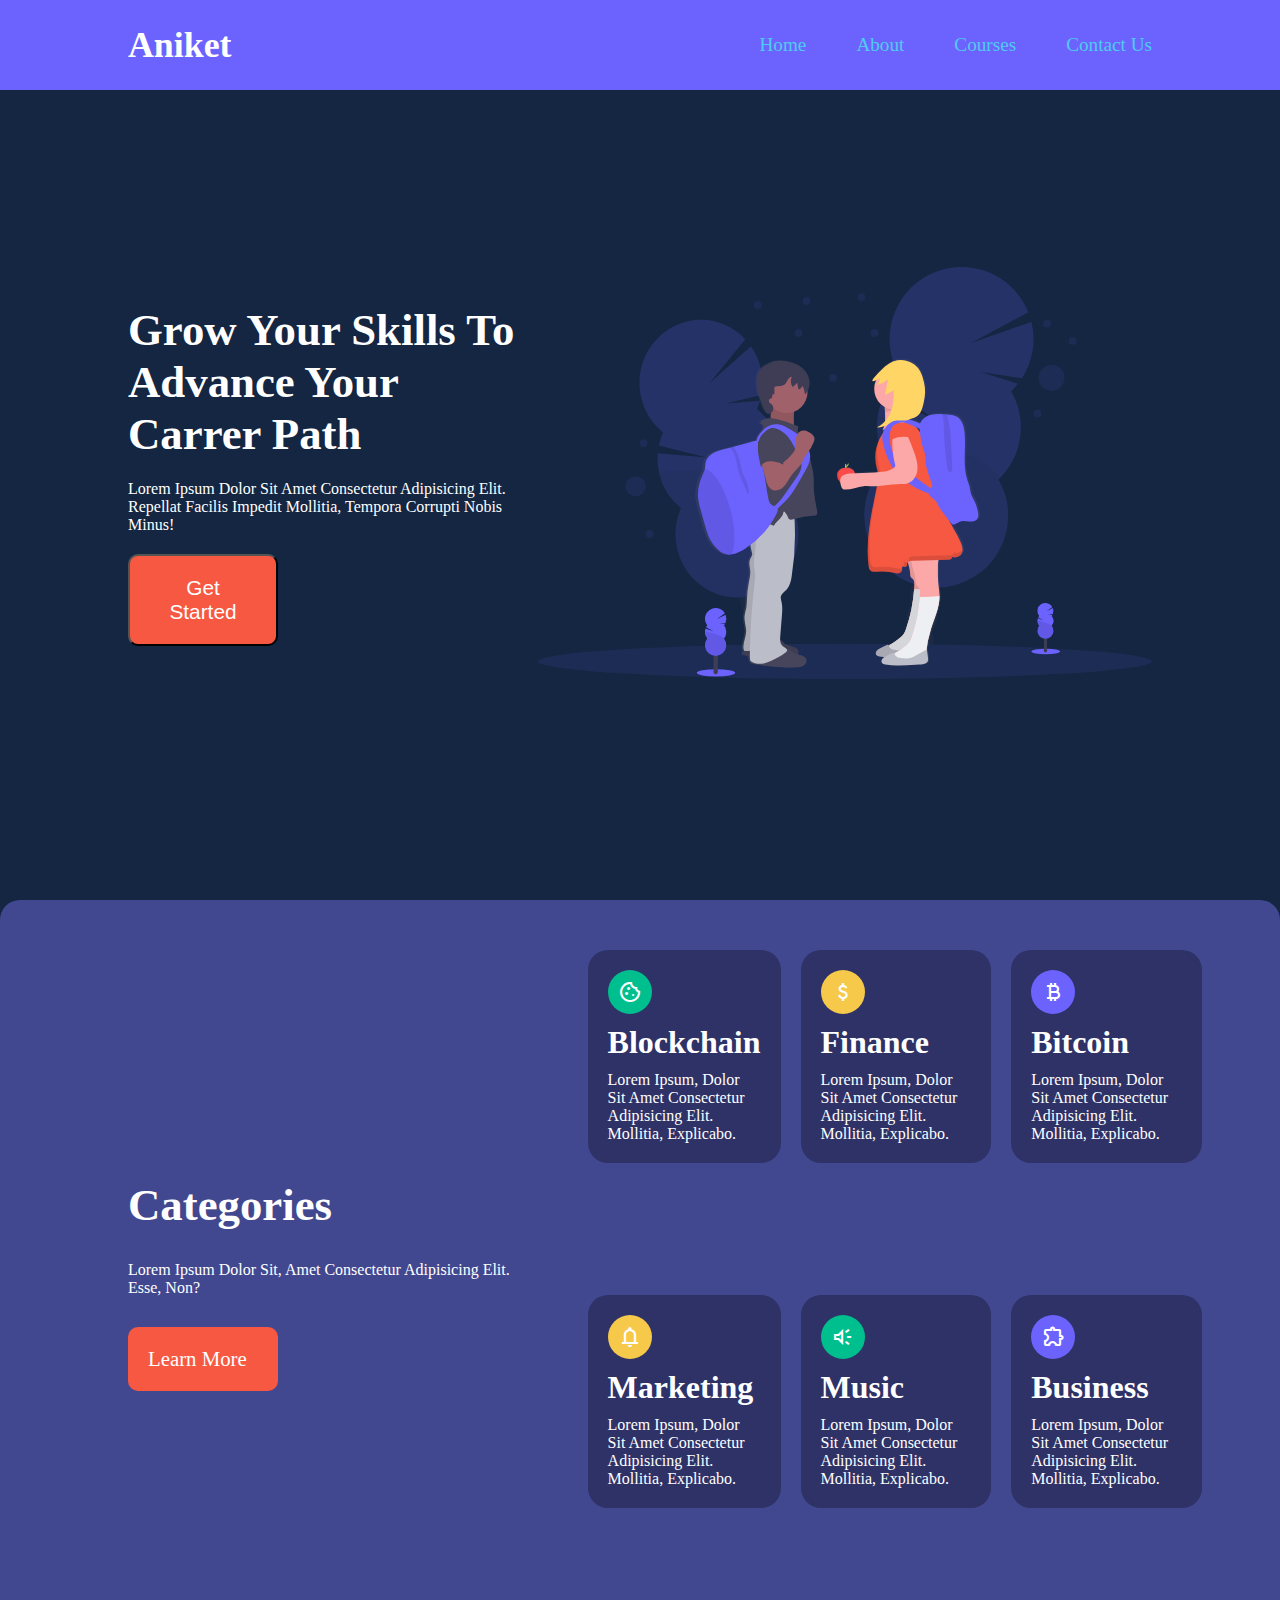
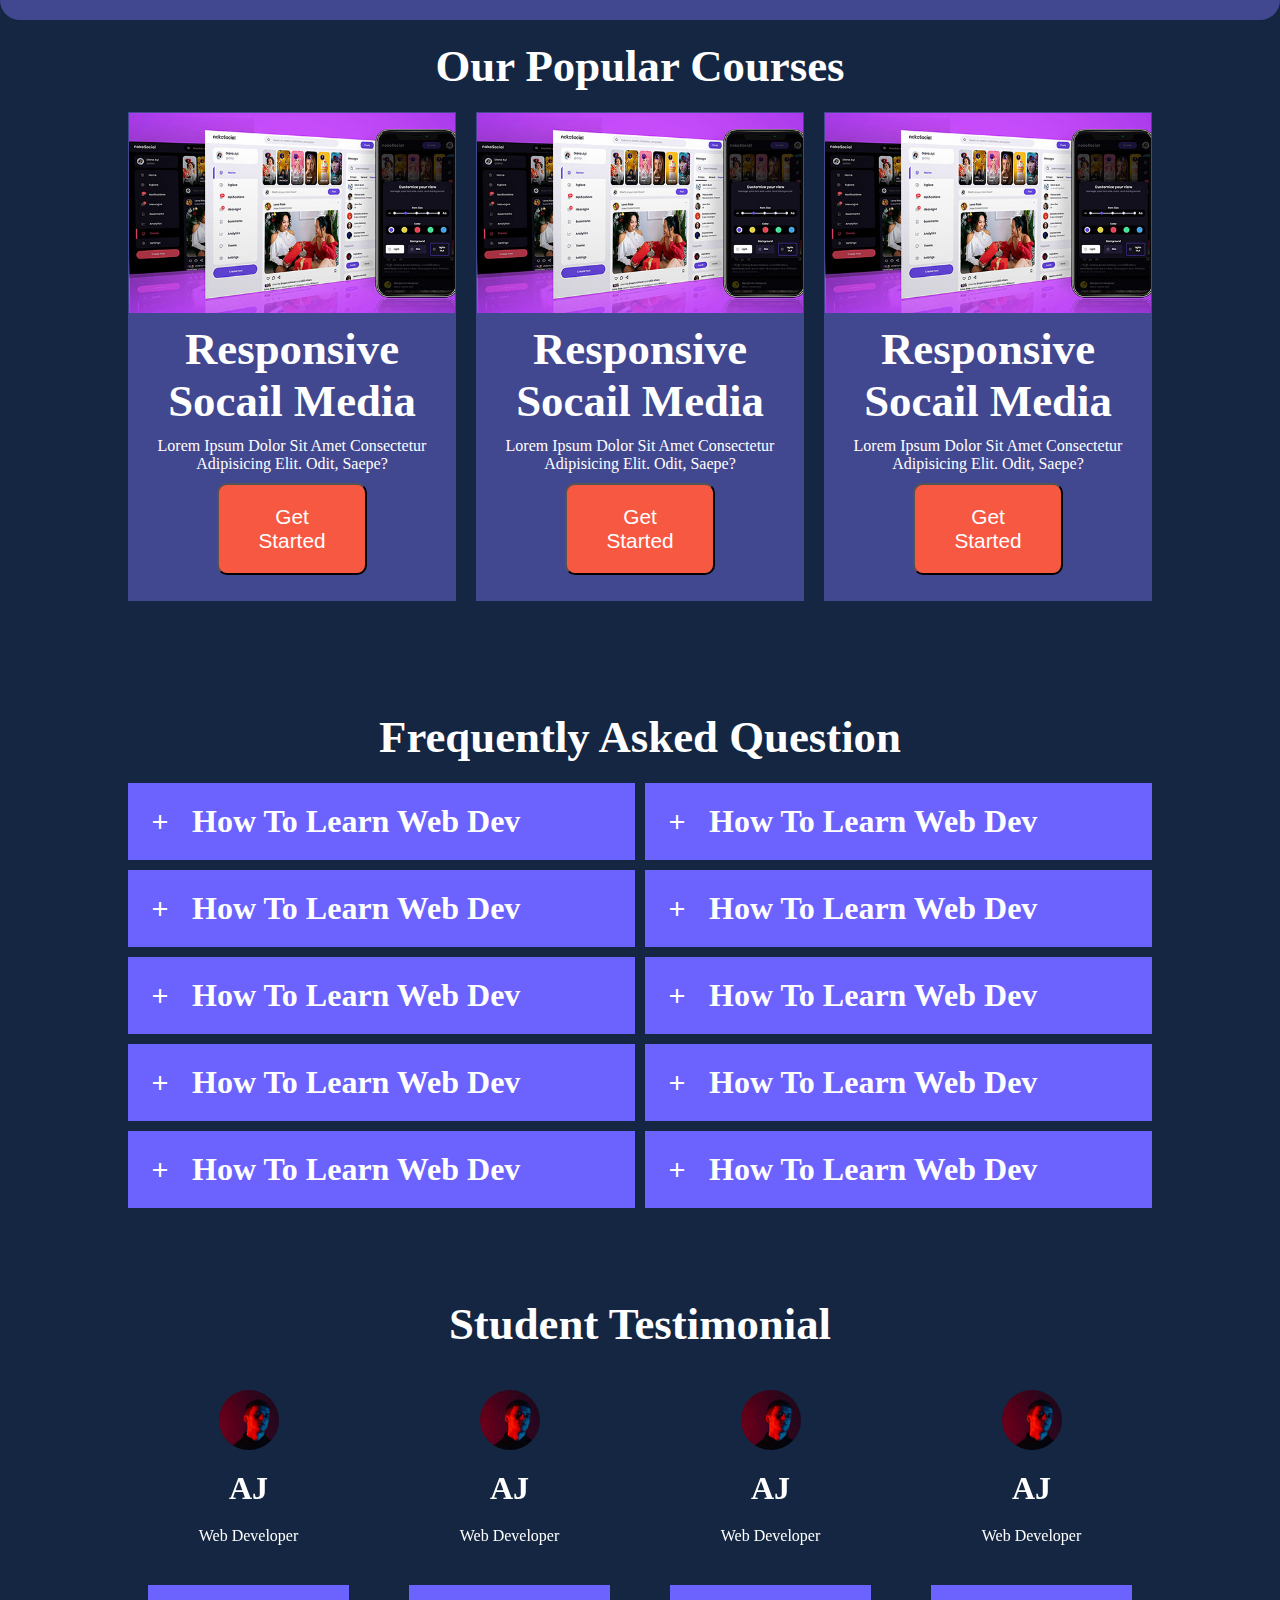
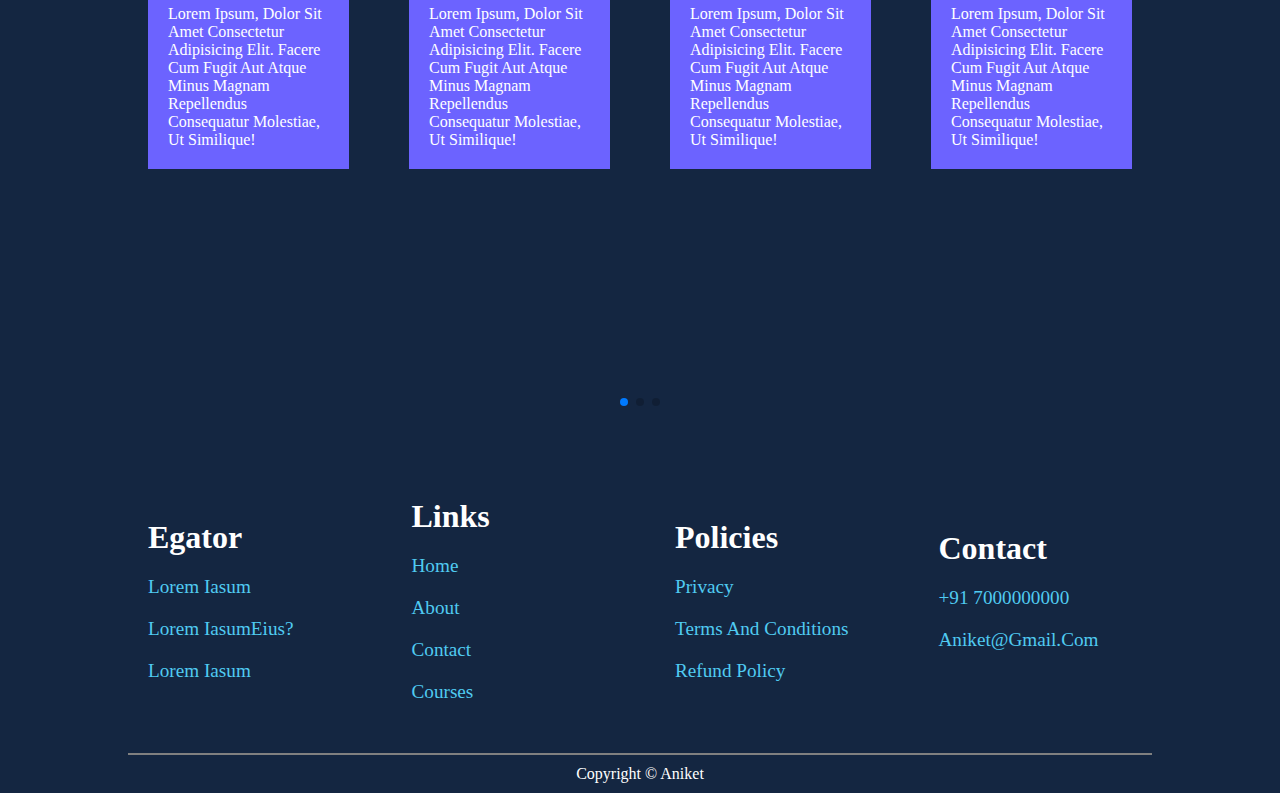
<file: index.html>
<!DOCTYPE html>
<html lang="en">

<head>
    <meta charset="UTF-8">
    <meta name="viewport" content="width=device-width, initial-scale=1.0">
    <title>Document</title>


    <!-- font awesome cdn  -->
    <link rel="stylesheet" href="https://cdnjs.cloudflare.com/ajax/libs/font-awesome/6.6.0/css/all.min.css" integrity="sha512-Kc323vGBEqzTmouAECnVceyQqyqdsSiqLQISBL29aUW4U/M7pSPA/gEUZQqv1cwx4OnYxTxve5UMg5GT6L4JJg==" crossorigin="anonymous" referrerpolicy="no-referrer" />

    <!-- swiper js -->
    <link rel="stylesheet" href="https://cdn.jsdelivr.net/npm/swiper@11/swiper-bundle.min.css" />


    <!-- google icons  -->
    <link rel="stylesheet" href="https://fonts.googleapis.com/css2?family=Material+Symbols+Outlined:opsz,wght,FILL,GRAD@20..48,100..700,0..1,-50..200" />


    <link rel="stylesheet" href="style.css">
</head>

<body>



    <nav>
        <div class="logo">
            <h1>aniket</h1>
        </div>

        <div class="options">
            <a href="index.html">home</a>
            <a href="about.html">about</a>
            <a href="course.html">courses</a>
            <a href="contact.html">contact us</a>
        </div>

        <div class="options2">
            <a href="index.html">home</a>
            <a href="about.html">about</a>
            <a href="course.html">courses</a>
            <a href="contact.html">contact us</a>
        </div>
        
        <i class="fa-solid fa-bars menu" ></i>

    </nav>

    <div class="container heading">

        <div class="header">

            <div class="info">
                <h2>grow your skills to <br> advance your carrer path</h2>
                <p>Lorem ipsum dolor sit amet consectetur adipisicing elit. Repellat facilis impedit mollitia, tempora
                    corrupti nobis minus!</p>
                <button class="btn">get started</button>
            </div>

            <div class="header-img">
                <img src="assets/header.svg" alt="">
            </div>

        </div>
    </div>

    <!-- ============================= header and nav ended ============================== -->


    <div class="container category">
        <div class="cat-left">
            <h2>categories</h2>
            <p>Lorem ipsum dolor sit, amet consectetur adipisicing elit. Esse, non?</p>
            <div class="btn">learn more</div>
        </div>

        <div class="cat-right">
            <div class="box">
                <span class="material-symbols-outlined"> cookie</span>
                <h3>blockchain</h3>
                <p>Lorem ipsum, dolor sit amet consectetur adipisicing elit. Mollitia, explicabo.</p>
            </div>
            <div class="box">
                <span class="material-symbols-outlined second"> attach_money</span>
                <h3>finance</h3>
                <p>Lorem ipsum, dolor sit amet consectetur adipisicing elit. Mollitia, explicabo.</p>
            </div>
            <div class="box">
                <span class="material-symbols-outlined third"> currency_bitcoin</span>
                <h3>bitcoin</h3>
                <p>Lorem ipsum, dolor sit amet consectetur adipisicing elit. Mollitia, explicabo.</p>
            </div>
            <div class="box">
                <span class="material-symbols-outlined second"> notifications</span>
                <h3>marketing</h3>
                <p>Lorem ipsum, dolor sit amet consectetur adipisicing elit. Mollitia, explicabo.</p>
            </div>
            <div class="box">
                <span class="material-symbols-outlined"> brand_awareness</span>
                <h3>music</h3>
                <p>Lorem ipsum, dolor sit amet consectetur adipisicing elit. Mollitia, explicabo.</p>
            </div>
            <div class="box">
                <span class="material-symbols-outlined third"> extension</span>
                <h3>business</h3>
                <p>Lorem ipsum, dolor sit amet consectetur adipisicing elit. Mollitia, explicabo.</p>
            </div>
        </div>
    </div>


    <!-- ============================= category ended ============================== -->

    <div class="container courses">
        <h2>our popular courses</h2>

        <div class="cards">


            <div class="sub-card">
                <img src="assets/course1.jpg" alt="">
                <h2>responsive socail media</h2>
                <p>Lorem ipsum dolor sit amet consectetur adipisicing elit. Odit, saepe?</p>
                <button class="btn">get started</button>
            </div>
            <div class="sub-card">
                <img src="assets/course1.jpg" alt="">
                <h2>responsive socail media</h2>
                <p>Lorem ipsum dolor sit amet consectetur adipisicing elit. Odit, saepe?</p>
                <button class="btn">get started</button>
            </div>
            <div class="sub-card">
                <img src="assets/course1.jpg" alt="">
                <h2>responsive socail media</h2>
                <p>Lorem ipsum dolor sit amet consectetur adipisicing elit. Odit, saepe?</p>
                <button class="btn">get started</button>
            </div>


        </div>
    </div>

    <!-- ============================= end of courses ====================  -->

    <div class="container faq">
        <h2 class="head">frequently asked question</h2>

        <div class="faqs">

            <div class="faq-box">
                <div class="question">
                    <span class="material-symbols-outlined" id="add">add</span>
                    <h3>how to learn web dev</h3>
                </div>
                <div class="answer">
                    <p>Lorem ipsum dolor sit amet consectetur adipisicing elit. Voluptate sapiente, excepturi a
                        similique tenetur voluptatem!</p>
                </div>
            </div>

            <div class="faq-box">
                <div class="question">
                    <span class="material-symbols-outlined" id="add">add</span>
                    <h3>how to learn web dev</h3>
                </div>
                <div class="answer">
                    <p>Lorem ipsum dolor sit amet consectetur adipisicing elit. Voluptate sapiente, excepturi a
                        similique tenetur voluptatem!</p>
                </div>
            </div>


            <div class="faq-box">
                <div class="question">
                    <span class="material-symbols-outlined" id="add">add</span>
                    <h3>how to learn web dev</h3>
                </div>
                <div class="answer">
                    <p>Lorem ipsum dolor sit amet consectetur adipisicing elit. Voluptate sapiente, excepturi a
                        similique tenetur voluptatem!</p>
                </div>
            </div>


            <div class="faq-box">
                <div class="question">
                    <span class="material-symbols-outlined" id="add">add</span>
                    <h3>how to learn web dev</h3>
                </div>
                <div class="answer">
                    <p>Lorem ipsum dolor sit amet consectetur adipisicing elit. Voluptate sapiente, excepturi a
                        similique tenetur voluptatem!</p>
                </div>
            </div>

            <div class="faq-box">
                <div class="question">
                    <span class="material-symbols-outlined" id="add">add</span>
                    <h3>how to learn web dev</h3>
                </div>
                <div class="answer">
                    <p>Lorem ipsum dolor sit amet consectetur adipisicing elit. Voluptate sapiente, excepturi a
                        similique tenetur voluptatem!</p>
                </div>
            </div>

            <div class="faq-box">
                <div class="question">
                    <span class="material-symbols-outlined" id="add">add</span>
                    <h3>how to learn web dev</h3>
                </div>
                <div class="answer">
                    <p>Lorem ipsum dolor sit amet consectetur adipisicing elit. Voluptate sapiente, excepturi a
                        similique tenetur voluptatem!</p>
                </div>
            </div>


            <div class="faq-box">
                <div class="question">
                    <span class="material-symbols-outlined" id="add">add</span>
                    <h3>how to learn web dev</h3>
                </div>
                <div class="answer">
                    <p>Lorem ipsum dolor sit amet consectetur adipisicing elit. Voluptate sapiente, excepturi a
                        similique tenetur voluptatem!</p>
                </div>
            </div>


            <div class="faq-box">
                <div class="question">
                    <span class="material-symbols-outlined" id="add">add</span>
                    <h3>how to learn web dev</h3>
                </div>
                <div class="answer">
                    <p>Lorem ipsum dolor sit amet consectetur adipisicing elit. Voluptate sapiente, excepturi a
                        similique tenetur voluptatem!</p>
                </div>
            </div>


            <div class="faq-box">
                <div class="question">
                    <span class="material-symbols-outlined" id="add">add</span>
                    <h3>how to learn web dev</h3>
                </div>
                <div class="answer">
                    <p>Lorem ipsum dolor sit amet consectetur adipisicing elit. Voluptate sapiente, excepturi a
                        similique tenetur voluptatem!</p>
                </div>
            </div>


            <div class="faq-box">
                <div class="question">
                    <span class="material-symbols-outlined" id="add">add</span>
                    <h3>how to learn web dev</h3>
                </div>
                <div class="answer">
                    <p>Lorem ipsum dolor sit amet consectetur adipisicing elit. Voluptate sapiente, excepturi a
                        similique tenetur voluptatem!</p>
                </div>
            </div>

        </div>
    </div>

    <!-- ============================= end of faq ====================  -->

    <div class="container testimonial swiper mySwiper">
        <h2 class="headers">student testimonial</h2>

        <div class="flex swiper-wrapper">

            <div class="std-cards swiper-slide">
                <img src="assets/avatar2.jpg" alt="">
                <h3>AJ</h3>
                <p>web developer</p>
                <p class="para-box">Lorem ipsum, dolor sit amet consectetur adipisicing elit. Facere cum fugit aut
                    atque minus magnam repellendus consequatur molestiae, ut similique!</p>
            </div>

            <div class="std-cards  swiper-slide">
                <img src="assets/avatar2.jpg" alt="">
                <h3>AJ</h3>
                <p>web developer</p>
                <p class="para-box">Lorem ipsum, dolor sit amet consectetur adipisicing elit. Facere cum fugit aut
                    atque minus magnam repellendus consequatur molestiae, ut similique!</p>
            </div>

            <div class="std-cards swiper-slide">
                <img src="assets/avatar2.jpg" alt="">
                <h3>AJ</h3>
                <p>web developer</p>
                <p class="para-box">Lorem ipsum, dolor sit amet consectetur adipisicing elit. Facere cum fugit aut
                    atque minus magnam repellendus consequatur molestiae, ut similique!</p>
            </div>

            <div class="std-cards  swiper-slide">
                <img src="assets/avatar2.jpg" alt="">
                <h3>AJ</h3>
                <p>web developer</p>
                <p class="para-box">Lorem ipsum, dolor sit amet consectetur adipisicing elit. Facere cum fugit aut
                    atque minus magnam repellendus consequatur molestiae, ut similique!</p>
            </div>
            <div class="std-cards  swiper-slide">
                <img src="assets/avatar2.jpg" alt="">
                <h3>AJ</h3>
                <p>web developer</p>
                <p class="para-box">Lorem ipsum, dolor sit amet consectetur adipisicing elit. Facere cum fugit aut
                    atque minus magnam repellendus consequatur molestiae, ut similique!</p>
            </div>
            <div class="std-cards  swiper-slide">
                <img src="assets/avatar2.jpg" alt="">
                <h3>AJ</h3>
                <p>web developer</p>
                <p class="para-box">Lorem ipsum, dolor sit amet consectetur adipisicing elit. Facere cum fugit aut
                    atque minus magnam repellendus consequatur molestiae, ut similique!</p>
            </div>

        </div>


        <div class="swiper-pagination"></div>

    </div>

    <!-- ============================= end of testimonial ====================  -->


    <div class="container footer">
        <footer>
            <div class="links">

                <div class="link">
                    <h3>egator</h3>
                    <a class="aqua">Lorem iasum </a>
                    <a class="aqua">Lorem iasumEius?</a>
                    <a class="aqua">Lorem iasum </a>
                </div>

                <div class="link">
                    <h3>links</h3>
                    <a href="index.html">home</a>
                    <a href="about.html">about</a>
                    <a href="contact.html">contact</a>
                    <a href="course.html">courses</a>
                </div>

                <div class="link">
                    <h3>policies</h3>
                    <a href="">privacy</a>
                    <a href="">terms and conditions</a>
                    <a href="">refund policy</a>
                </div>

                <div class="link">
                    <h3 >contact</h3>
                    <a class="aqua">+91 7000000000</a>
                    <a class="aqua">aniket@gmail.com</a>

                    <div class="social">
                        <i class="fa-brands fa-instagram"></i>
                        <i class="fa-brands fa-facebook"></i>
                        <i class="fa-brands fa-twitter"></i>
                    </div>
                </div>

            </div>

            <div class="bottom">
                <p>copyright &copy aniket </p>
            </div>
        </footer>
    </div>






     <script src="https://cdn.jsdelivr.net/npm/swiper@11/swiper-bundle.min.js"></script>
    <script src="script.js"></script>
    <script>
        var swiper = new Swiper(".mySwiper", {
          slidesPerView: 1,
          spaceBetween: 20,
        //   centeredSlides: true,
          pagination: {
            el: ".swiper-pagination",
            clickable: true,
          },

          breakpoints:{
            600:{
                slidesPerView :2
            },
            1000:{
                slidesPerView :4
            },
          }
        });
      </script>
</body>

</html>
</file>
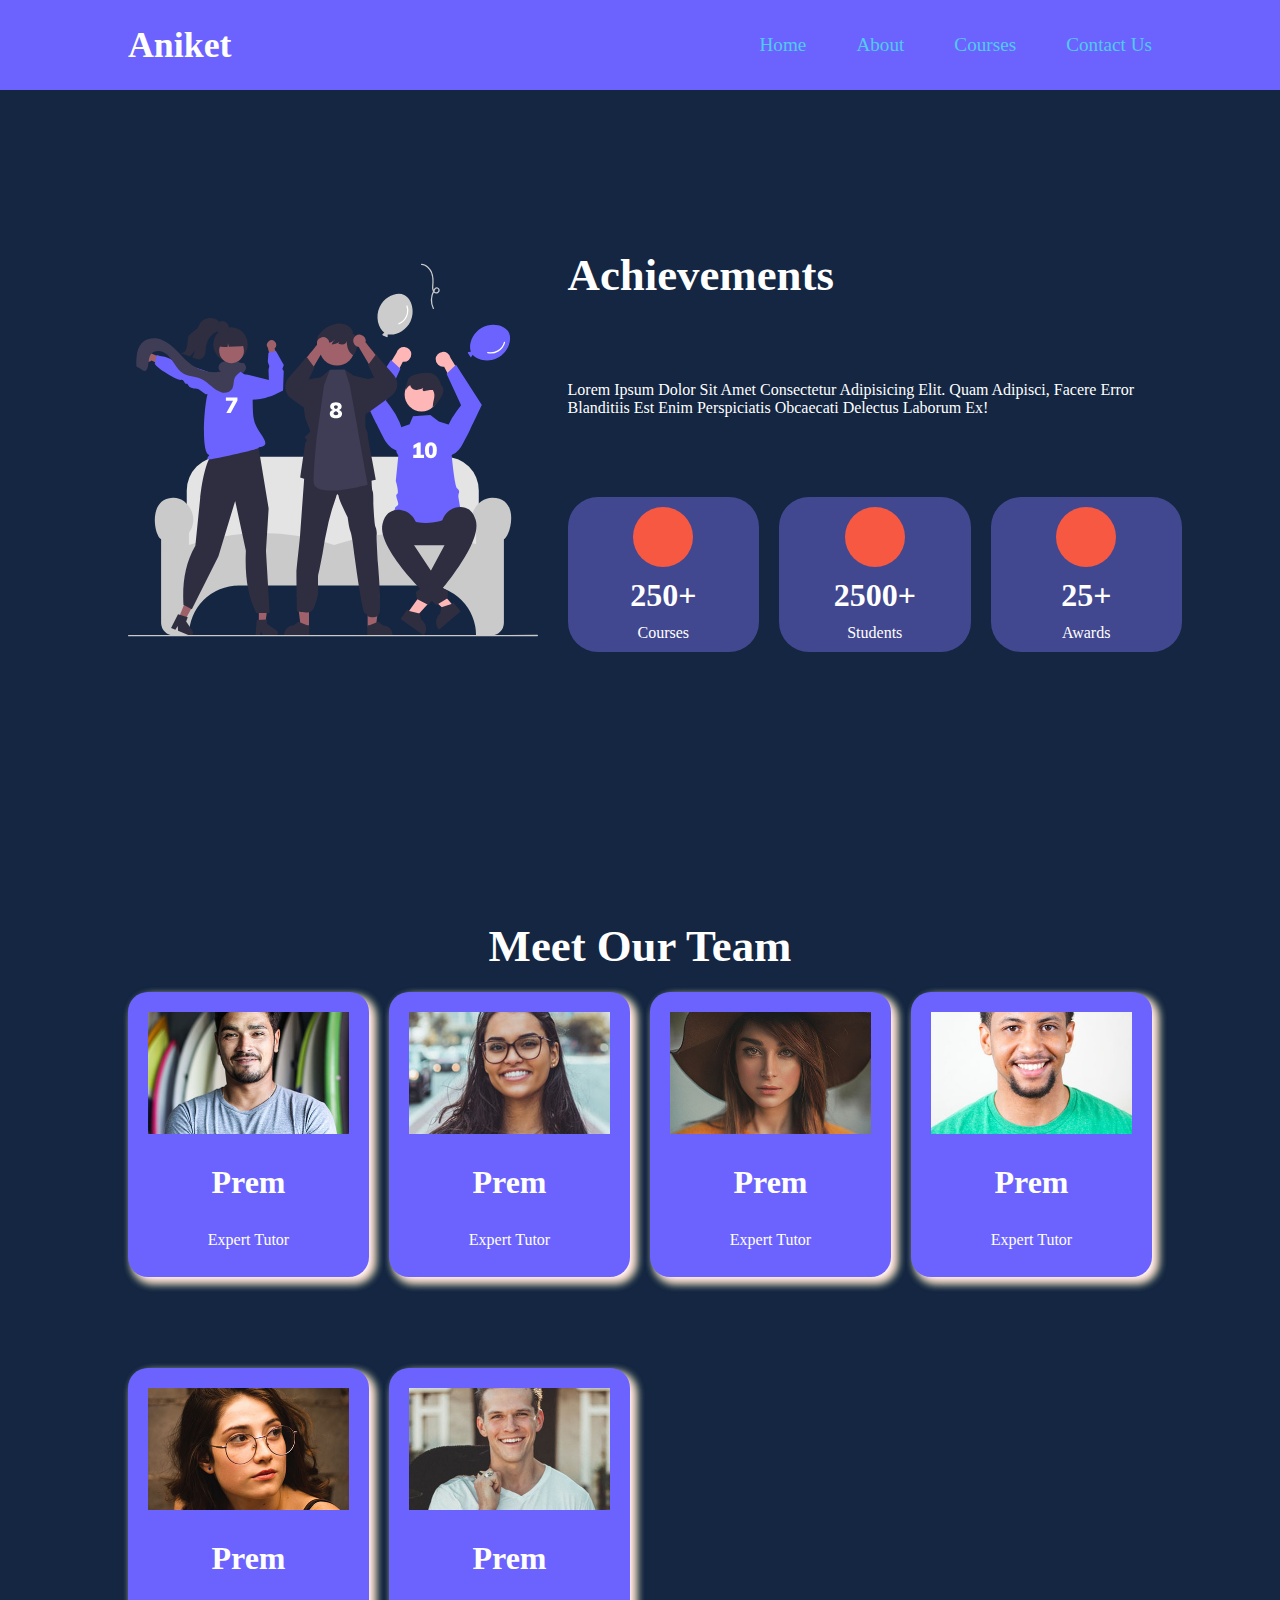
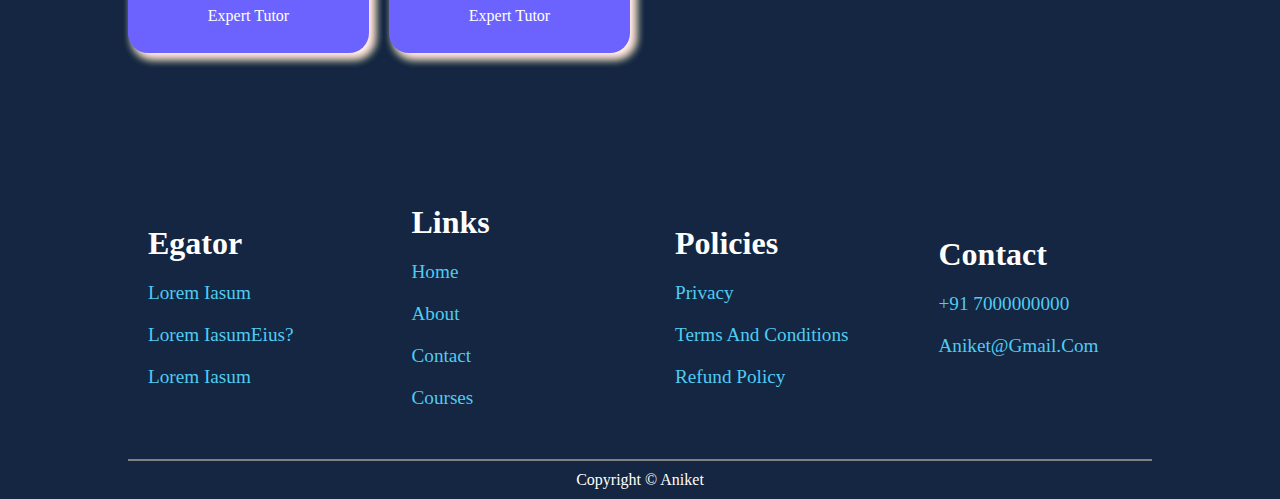
<file: about.html>
<!DOCTYPE html>
<html lang="en">

<head>
    <meta charset="UTF-8">
    <meta name="viewport" content="width=device-width, initial-scale=1.0">
    <title>Document</title>


    <!-- font awesome cdn  -->
    <link rel="stylesheet" href="https://cdnjs.cloudflare.com/ajax/libs/font-awesome/6.6.0/css/all.min.css" integrity="sha512-Kc323vGBEqzTmouAECnVceyQqyqdsSiqLQISBL29aUW4U/M7pSPA/gEUZQqv1cwx4OnYxTxve5UMg5GT6L4JJg==" crossorigin="anonymous" referrerpolicy="no-referrer" />

    <!-- google icons  -->
    <link rel="stylesheet" href="https://fonts.googleapis.com/css2?family=Material+Symbols+Outlined:opsz,wght,FILL,GRAD@20..48,100..700,0..1,-50..200" />


    <link rel="stylesheet" href="style.css">
    <link rel="stylesheet" href="about.css">
</head>

<body>



    <nav>
        <div class="logo">
            <h1>aniket</h1>
        </div>

        <div class="options">
            <a href="index.html">home</a>
            <a href="about.html">about</a>
            <a href="course.html">courses</a>
            <a href="contact.html">contact us</a>
        </div>

        <div class="options2">
            <a href="index.html">home</a>
            <a href="about.html">about</a>
            <a href="course.html">courses</a>
            <a href="contact.html">contact us</a>
        </div>
        
        <i class="fa-solid fa-bars menu" ></i>
    </nav>


    <!-- ============================= nav ended ============================== -->

    <div class="about">
        <div class="about-left">
            <img src="assets/about achievements.svg" alt="">
        </div>

        <div class="about-right">
            <h2>achievements</h2>
            <p>Lorem ipsum dolor sit amet consectetur adipisicing elit. Quam adipisci, facere error blanditiis est enim perspiciatis obcaecati delectus laborum ex!</p>
           
            <div class="abt-box">

                <div class="abt1">
                    <i class="fa-solid fa-video"></i>
                    <h3>250+</h3>
                    <p>courses</p>
                </div>

                <div class="abt1">
                    <i class="fa-solid fa-user"></i>
                    <h3>2500+</h3>
                    <p>students</p>
                </div>

                <div class="abt1">
                    <i class="fa-duotone fa-solid fa-award"></i>
                    <h3>25+</h3>
                    <p>awards</p>
                </div>


            </div>
        </div>
    </div>
   


    <!-- ============================= about container  ended ============================== -->


    <div class="container teams">
        <h2 class="head">meet our team</h2>

        <div class="team-card">

            <div class="team1">
                <img src="assets/tm1.jpg" alt="">
                <h3>prem</h3>
                <p>expert tutor</p>

                <div class="soc-icon">
                    <i class="fa-brands fa-instagram"></i>
                    <i class="fa-brands fa-facebook"></i>
                    <i class="fa-brands fa-twitter"></i>
                </div>
            </div>

            <div class="team1">
                <img src="assets/tm2.jpg" alt="">
                <h3>prem</h3>
                <p>expert tutor</p>

                <div class="soc-icon">
                    <i class="fa-brands fa-instagram"></i>
                    <i class="fa-brands fa-facebook"></i>
                    <i class="fa-brands fa-twitter"></i>
                </div>

            </div>

            <div class="team1">
                <img src="assets/tm3.jpg" alt="">
                <h3>prem</h3>
                <p>expert tutor</p>

                <div class="soc-icon">
                    <i class="fa-brands fa-instagram"></i>
                    <i class="fa-brands fa-facebook"></i>
                    <i class="fa-brands fa-twitter"></i>
                </div>

            </div>

            <div class="team1">
                <img src="assets/tm4.jpg" alt="">
                <h3>prem</h3>
                <p>expert tutor</p>

                <div class="soc-icon">
                    <i class="fa-brands fa-instagram"></i>
                    <i class="fa-brands fa-facebook"></i>
                    <i class="fa-brands fa-twitter"></i>
                </div>

            </div>

            <div class="team1">
                <img src="assets/tm5.jpg" alt="">
                <h3>prem</h3>
                <p>expert tutor</p>

                <div class="soc-icon">
                    <i class="fa-brands fa-instagram"></i>
                    <i class="fa-brands fa-facebook"></i>
                    <i class="fa-brands fa-twitter"></i>
                </div>

            </div>

            <div class="team1">
                <img src="assets/tm6.jpg" alt="">
                <h3>prem</h3>
                <p>expert tutor</p>

                <div class="soc-icon">
                    <i class="fa-brands fa-instagram"></i>
                    <i class="fa-brands fa-facebook"></i>
                    <i class="fa-brands fa-twitter"></i>
                </div>
                
            </div>


        </div>
    </div>





    <!-- ============================= team member  ended ============================== -->



    <div class="container footer">
        <footer>
            <div class="links">

                <div class="link">
                    <h3>egator</h3>
                    <a class="aqua">Lorem iasum </a>
                    <a class="aqua">Lorem iasumEius?</a>
                    <a class="aqua">Lorem iasum </a>
                </div>

                <div class="link">
                    <h3>links</h3>
                    <a href="index.html">home</a>
                    <a href="about.html">about</a>
                    <a href="contact.html">contact</a>
                    <a href="course.html">courses</a>
                </div>

                <div class="link">
                    <h3>policies</h3>
                    <a href="">privacy</a>
                    <a href="">terms and conditions</a>
                    <a href="">refund policy</a>
                </div>

                <div class="link">
                    <h3 >contact</h3>
                    <a class="aqua">+91 7000000000</a>
                    <a class="aqua">aniket@gmail.com</a>

                    <div class="social">
                        <i class="fa-brands fa-instagram"></i>
                        <i class="fa-brands fa-facebook"></i>
                        <i class="fa-brands fa-twitter"></i>
                    </div>
                </div>

            </div>

            <div class="bottom">
                <p>copyright &copy aniket </p>
            </div>
        </footer>
    </div>


    <script src="script.js"></script>
</body>

</html>
</file>
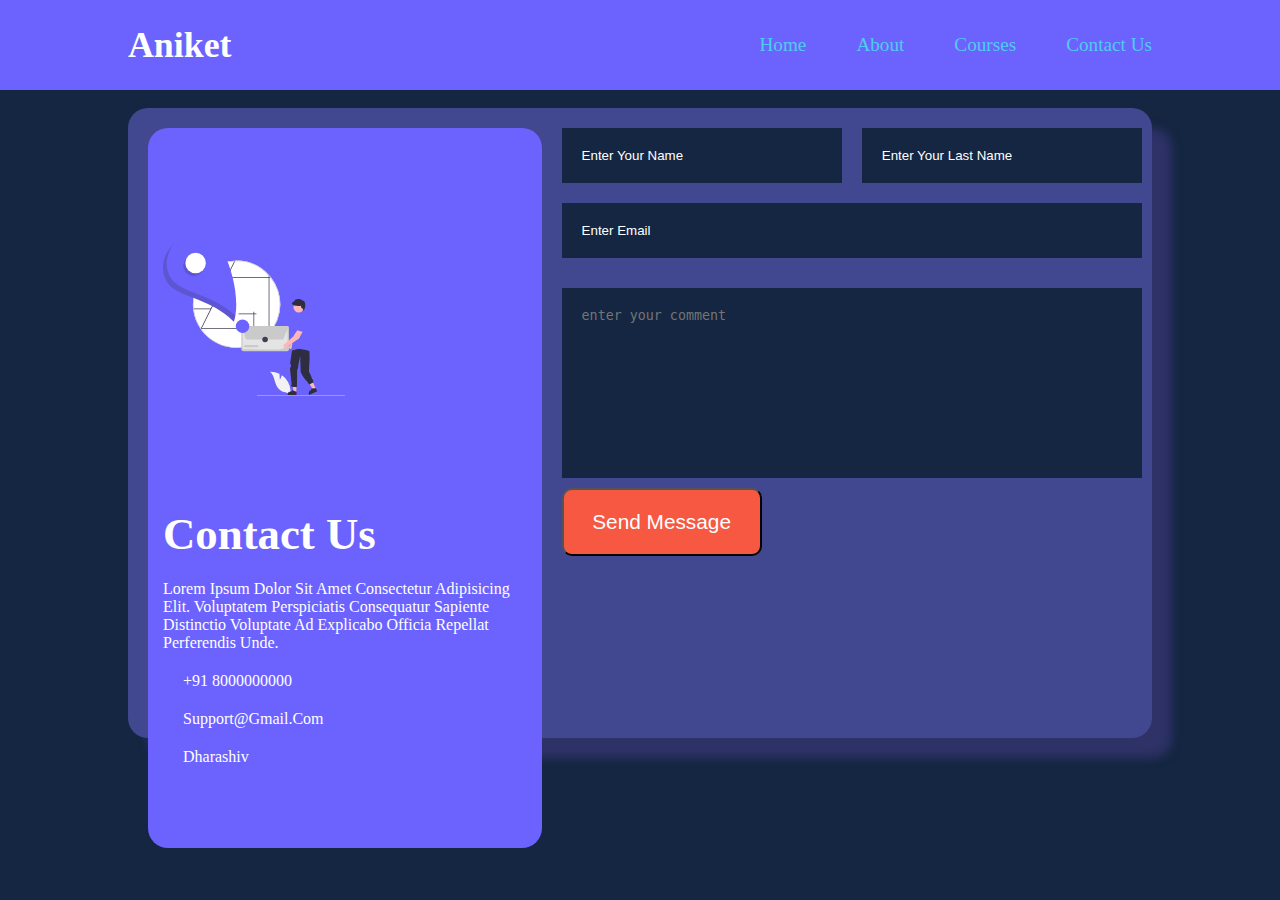
<file: contact.html>
<!DOCTYPE html>
<html lang="en">

<head>
    <meta charset="UTF-8">
    <meta name="viewport" content="width=device-width, initial-scale=1.0">
    <title>Document</title>


    <!-- font awesome cdn  -->
    <link rel="stylesheet" href="https://cdnjs.cloudflare.com/ajax/libs/font-awesome/6.6.0/css/all.min.css" integrity="sha512-Kc323vGBEqzTmouAECnVceyQqyqdsSiqLQISBL29aUW4U/M7pSPA/gEUZQqv1cwx4OnYxTxve5UMg5GT6L4JJg==" crossorigin="anonymous" referrerpolicy="no-referrer" />

    <!-- google icons  -->
    <link rel="stylesheet" href="https://fonts.googleapis.com/css2?family=Material+Symbols+Outlined:opsz,wght,FILL,GRAD@20..48,100..700,0..1,-50..200" />

    <link rel="stylesheet" href="contact.css">
    <link rel="stylesheet" href="style.css">
</head>

<body>

    <nav>
        <div class="logo">
            <h1>aniket</h1>
        </div>

        <div class="options">
            <a href="index.html">home</a>
            <a href="about.html">about</a>
            <a href="course.html">courses</a>
            <a href="contact.html">contact us</a>
        </div>

        
        <div class="options2">
            <a href="index.html">home</a>
            <a href="about.html">about</a>
            <a href="course.html">courses</a>
            <a href="contact.html">contact us</a>
        </div>
        
        <i class="fa-solid fa-bars menu" ></i>
    </nav>

    <div class="contact">


        <div class="contact-left">
            <img src="assets/contact.svg" alt="">
            <h2>contact us</h2>
            <p>Lorem ipsum dolor sit amet consectetur adipisicing elit. Voluptatem perspiciatis consequatur sapiente distinctio voluptate ad explicabo officia repellat perferendis unde.</p>

            <div class="line1">
                <i class="fa-solid fa-phone"></i>
                <p>+91 8000000000</p>
            </div>

            <div class="line1">
                <i class="fa-sharp-duotone fa-solid fa-envelopes-bulk"></i>
                <p>support@gmail.com</p>
            </div>

            <div class="line1">
                <i class="fa-solid fa-location-dot"></i>
                <p> dharashiv</p>
            </div>

                <div class="social">
                    <i class="fa-brands fa-instagram"></i>
                    <i class="fa-brands fa-facebook"></i>
                    <i class="fa-brands fa-twitter"></i>
                </div>
        </div>

        <div class="contact-right">

            <form action="https://formspree.io/f/xeojwjay"  method="post">

                <div class="name">
                    <input type="text" name="fist-name" id="" placeholder="enter your name" required>
                    <input type="text" name="last naem" id="" placeholder="enter your last name" required>
                </div>
    
                <div class="email">
                    <input type="email" name="email" id="" placeholder="enter email" required>
                </div>
    
                <div class="message">
                    <textarea name="messages" id="" cols="30" rows="10" placeholder="enter your comment" ></textarea>
                </div>
    
                <button class="btns"> send message </button>

            </form>

        </div>
    </div>




    <script src="script.js"></script>
</body>

</html>
</file>
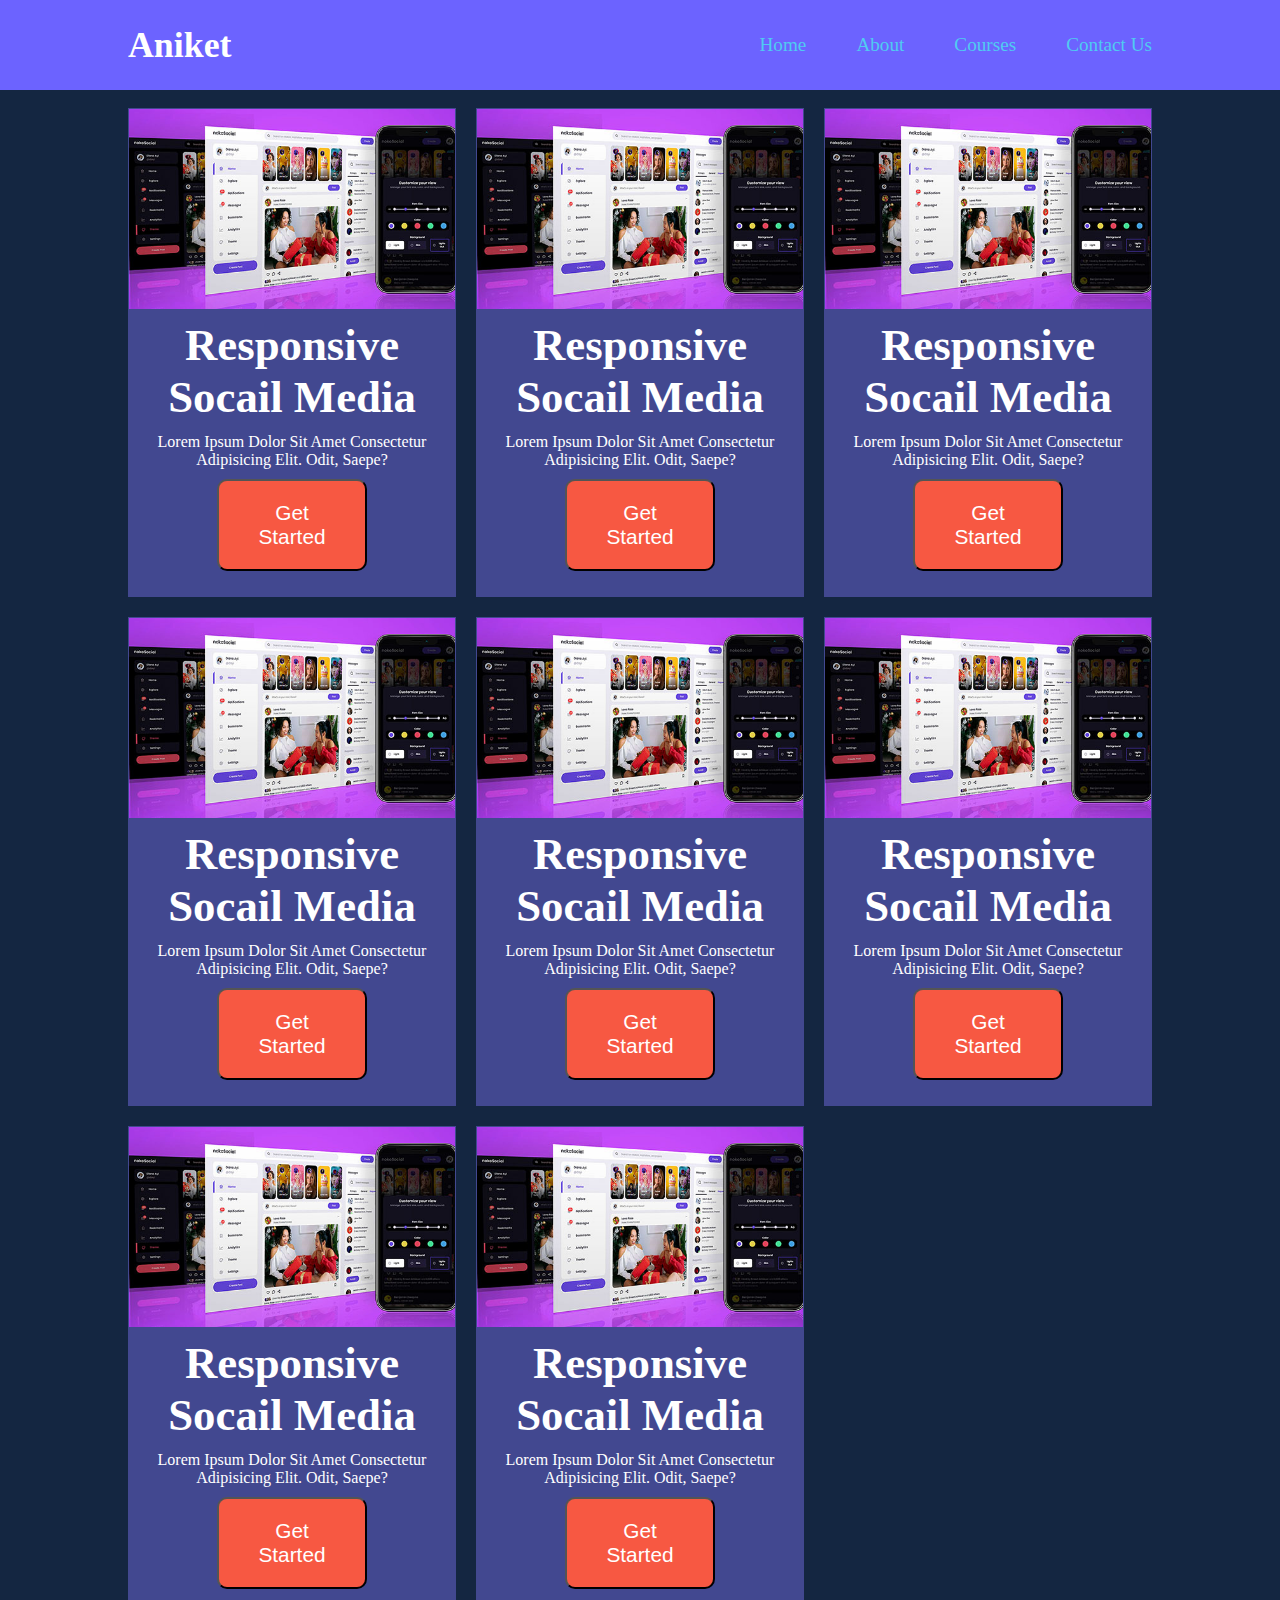
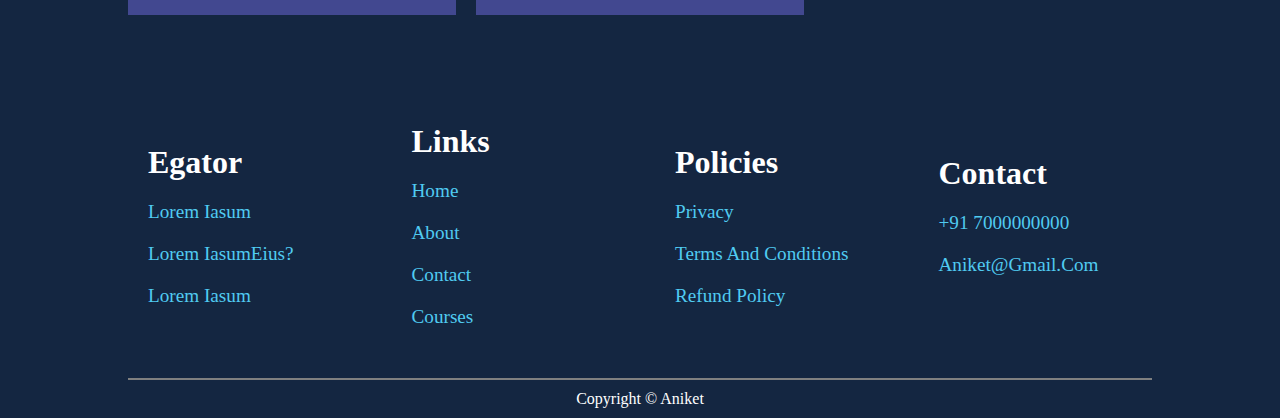
<file: course.html>
<!DOCTYPE html>
<html lang="en">

<head>
    <meta charset="UTF-8">
    <meta name="viewport" content="width=device-width, initial-scale=1.0">
    <title>Document</title>


    <!-- font awesome cdn  -->
    <link rel="stylesheet" href="https://cdnjs.cloudflare.com/ajax/libs/font-awesome/6.6.0/css/all.min.css" integrity="sha512-Kc323vGBEqzTmouAECnVceyQqyqdsSiqLQISBL29aUW4U/M7pSPA/gEUZQqv1cwx4OnYxTxve5UMg5GT6L4JJg==" crossorigin="anonymous" referrerpolicy="no-referrer" />

    <!-- google icons  -->
    <link rel="stylesheet" href="https://fonts.googleapis.com/css2?family=Material+Symbols+Outlined:opsz,wght,FILL,GRAD@20..48,100..700,0..1,-50..200" />

    <link rel="stylesheet" href="courses.css">
    <link rel="stylesheet" href="style.css">
</head>

<body>



    <nav>
        <div class="logo">
            <h1>aniket</h1>
        </div>

        <div class="options">
            <a href="index.html">home</a>
            <a href="about.html">about</a>
            <a href="course.html">courses</a>
            <a href="contact.html">contact us</a>
        </div>

        
        <div class="options2">
            <a href="index.html">home</a>
            <a href="about.html">about</a>
            <a href="course.html">courses</a>
            <a href="contact.html">contact us</a>
        </div>
        
        <i class="fa-solid fa-bars menu" ></i>
    </nav>
    <!-- ============================= category ended ============================== -->

    <div class="courses1">


        <div class="cards">

            <div class="sub-card">
                <img src="assets/course1.jpg" alt="">
                <h2>responsive socail media</h2>
                <p>Lorem ipsum dolor sit amet consectetur adipisicing elit. Odit, saepe?</p>
                <button class="btn">get started</button>
            </div>

            <div class="sub-card">
                <img src="assets/course1.jpg" alt="">
                <h2>responsive socail media</h2>
                <p>Lorem ipsum dolor sit amet consectetur adipisicing elit. Odit, saepe?</p>
                <button class="btn">get started</button>
            </div>

            <div class="sub-card">
                <img src="assets/course1.jpg" alt="">
                <h2>responsive socail media</h2>
                <p>Lorem ipsum dolor sit amet consectetur adipisicing elit. Odit, saepe?</p>
                <button class="btn">get started</button>
            </div>
            <div class="sub-card">
                <img src="assets/course1.jpg" alt="">
                <h2>responsive socail media</h2>
                <p>Lorem ipsum dolor sit amet consectetur adipisicing elit. Odit, saepe?</p>
                <button class="btn">get started</button>
            </div>
            <div class="sub-card">
                <img src="assets/course1.jpg" alt="">
                <h2>responsive socail media</h2>
                <p>Lorem ipsum dolor sit amet consectetur adipisicing elit. Odit, saepe?</p>
                <button class="btn">get started</button>
            </div>
            <div class="sub-card">
                <img src="assets/course1.jpg" alt="">
                <h2>responsive socail media</h2>
                <p>Lorem ipsum dolor sit amet consectetur adipisicing elit. Odit, saepe?</p>
                <button class="btn">get started</button>
            </div>
            <div class="sub-card">
                <img src="assets/course1.jpg" alt="">
                <h2>responsive socail media</h2>
                <p>Lorem ipsum dolor sit amet consectetur adipisicing elit. Odit, saepe?</p>
                <button class="btn">get started</button>
            </div>
            <div class="sub-card">
                <img src="assets/course1.jpg" alt="">
                <h2>responsive socail media</h2>
                <p>Lorem ipsum dolor sit amet consectetur adipisicing elit. Odit, saepe?</p>
                <button class="btn">get started</button>
            </div>


        </div>
    </div>

    <!-- ============================= end of courses ====================  -->



    <div class="container footer">
        <footer>
            <div class="links">

                <div class="link">
                    <h3>egator</h3>
                    <a class="aqua">Lorem iasum </a>
                    <a class="aqua">Lorem iasumEius?</a>
                    <a class="aqua">Lorem iasum </a>
                </div>

                <div class="link">
                    <h3>links</h3>
                    <a href="index.html">home</a>
                    <a href="about.html">about</a>
                    <a href="contact.html">contact</a>
                    <a href="course.html">courses</a>
                </div>

                <div class="link">
                    <h3>policies</h3>
                    <a href="">privacy</a>
                    <a href="">terms and conditions</a>
                    <a href="">refund policy</a>
                </div>

                <div class="link">
                    <h3 >contact</h3>
                    <a class="aqua">+91 7000000000</a>
                    <a class="aqua">aniket@gmail.com</a>

                    <div class="social">
                        <i class="fa-brands fa-instagram"></i>
                        <i class="fa-brands fa-facebook"></i>
                        <i class="fa-brands fa-twitter"></i>
                    </div>
                </div>

            </div>

            <div class="bottom">
                <p>copyright &copy aniket </p>
            </div>
        </footer>
    </div>
    <script src="script.js"></script>
</body>

</html>
</file>
<file: style.css>
* {
    Margin: 0;
    Padding: 0;
    Box-sizing: border-box;
}
:root {
    --color-primary: #6c63ff;
    --color-success: #00bf8e;
    --color-warining: #f7c94b;
    --color-danger: #f75842;
    --color-danger-variant: rgba(247, 88, 66, 0.4);
    --color-white: #fff;
    --color-light: rgba(255, 255, 255, 0.7);
    --color-black: #000;
    --color-bg: #142641;
    --color-bg1: #2e3267;
    --color-bg2: #424890;
    --color-a:#50cbf1;
    --container-width-1g: 80%;
    --container-width-md: 90%;
    --container-width-sm: 94%;
    --transition: all 400ms ease;
}

span{
    cursor: pointer;
}
body{
   background-color: var(--color-bg);
   text-transform: capitalize;
   color: var(--color-white);
}
a{
   text-decoration: none;
   color: var(--color-a);
   font-size: clamp(1.2rem, 1.5vw , 5rem);
}



nav{
    z-index: 999;
    height: 10vh;
    width: 100vw;
    display: flex;
    justify-content: space-between;
    align-items: center;
    color: var(--color-white);
    font-size: clamp(1rem, 1.4vw , 5rem);
    position: fixed;
    padding-left: 10%;
    padding-right: 10%;
    top: 0;
    background-color: var(--color-primary);
}

.options{
    display: flex;
    gap: 50px;
}


.container{
    height: 80vh;
    width: var(--container-width-1g);
    margin: 0 auto;
    margin-top: 10vh;
}

.header{
    display: grid;
    grid-template-columns: 40% 60%;
    align-items: center;
    margin-top: 10vh;
    height: 100%;
    padding-top: 50px;
    color: var(--color-white);
}

.info{
    display: flex;
    flex-direction: column;
    gap: 20px;
}
h2{
    font-size: clamp(1rem, 3.5vw ,5rem);
}
h3{
    font-size: clamp(1rem, 2.5vw ,5rem);
}

p{
    font-size: clamp(1rem, 1.2vw ,5rem);
}

.btn{
    width: 150px;
    padding: 20px;
    background-color: var(--color-danger);
    border-radius: 10px;
    text-transform: capitalize;
    font-size: 1.3rem;
    color: var(--color-white);
}


.header-img img{
    height: 100%;
    width: 100%;
}

.options2{
    display: flex;
    flex-direction: column;
    background-color: var(--color-primary);
    position: absolute;
    top: 100px;
    right: -150px;
    gap: 30px;
    overflow: hidden;
    padding: 10px;
    border-radius: 10px;
    animation: nav-left 0.4s ease forwards;
    display: none;
}

.menu{
    display: none;
}

@keyframes nav-left {
    100%{
        right: 20px;
    }
}

/* ============================= end of nav and header ==================== */


.category{
    background-color: var(--color-bg2);
    width: 100%;
    padding-left: 10%;
    padding-right: 10%;
    display: grid;
    grid-template-columns: 40% 60%;
    padding-top: 50px;
    border-radius: 20px;
    gap: 50px;
}

.cat-left{
    display: flex;
    gap: 30px;
    flex-direction: column;
    justify-content: center;
}

.cat-right{
    display: grid;
    gap: 20px;
    grid-template-columns: repeat(3,1fr);
}
.box{
    height:fit-content ;
    background-color: var(--color-bg1);
    padding: 20px;
    border-radius: 20px;
}

.box h3{
    padding: 10px 0;
}

.box span{
    background-color: var(--color-success);
    border-radius: 50%;
    padding: 10px;
}

.cat-right .second {
    background-color: var(--color-warining);
}
.cat-right .third {
    background-color: var(--color-primary);
}

/* ============================= end of category ==================== */

.courses{
    display: flex;
    flex-direction: column;
    gap: 20px;
    text-align: center;
    margin-top: 20px;
    height: fit-content;
}

.cards{
    width: 100%;
    display: grid;
    gap: 20px;
    grid-template-columns: repeat(3,1fr);
}

.sub-card{
    display: flex;
    flex-direction: column;
    align-items: center;
    justify-content: flex-start;
    gap: 10px;
    padding-bottom: 25px;
    border: 1px solid transparent;
    background-color: var(--color-bg2);
}

.sub-card img{
    width: 100%;
    height: 200px;
    object-fit: cover;
}

.sub-card:hover{
    border: 1px solid var(--color-bg1);
    background-color: transparent;
}


/* ============================= end of courses ==================== */


.faq{
    display: flex;
    flex-direction: column;
    height: 100%;
    margin-bottom: 20px;
}

.faqs{
    display: grid;
    grid-template-columns: repeat(2,1fr);
    gap: 10px;
}
.faq-box{
    display: flex;
    flex-direction: column;
    justify-content: flex-start;
    background-color: var(--color-primary);
    padding: 20px;
    height: fit-content;
}

.question{
    display: flex;
    gap: 20px;
    align-items: center;
}

.answer{
    display: flex;
    justify-content: flex-start;
    align-items: center;
    padding-top: 20px;
    padding-left: 5px;
    padding-bottom: 10px;
    display: none;
}

.faq-box.show .answer{
    display: flex;
}

.head{
    text-align: center;
    margin: 20px 0;
}

/* ============================= end of faq ==================== */


.testimonial{
    padding-bottom: 20px;
}

.headers{
    text-align: center;
}

.flex{
    padding-bottom: 20px;
}
.std-cards{
    width: 30%;
    padding: 20px;
    display: flex;
    justify-content: center;
    flex-direction: column;
    gap: 20px;
    align-items: center;
    height: fit-content;
    margin-top: 20px;
}
.para-box{
    background-color: var(--color-primary);
    padding: 20px;
    z-index: 9;
    margin-top: 20px;
}

.std-cards img{
    height: 60px;
    width: 60px;
    border-radius: 50%;
}


/* ============================= end of testimonial ==================== */

.footer{
    height:30vh;
    margin-top: 80px;
}
.links{
    display: grid;
    grid-template-columns: repeat(4,1fr);
    gap: 30px;
}

footer{
    display: flex;
    flex-direction: column;
}

.bottom{
    margin-top: 50px;
    text-align: center;
    border-top: 2px solid gray;
    padding-top: 10px;
    padding-bottom: 10px;
}

.link{
    display: flex;
    flex-direction: column;
    justify-content: center;
    align-items: flex-start;
    gap: 20px;
    margin-left: 20px;
}


.aqua{
    color: var(--color-a);
}

.social{
    display: flex;
    gap: 20px;
}



/* ========================== media queries =============================== */

@media screen and (max-width:1200px){
    .container{
        width: var(--container-width-md);
    }
    .category{
        grid-template-columns: 1fr;
        height: fit-content;
        padding-bottom: 20px;
    }

    .cat-right{
        grid-template-columns: repeat(2,1fr);
    }

    .menu{
        display: none;
    }

    nav{
        padding-left: 5%;
        padding-right: 5%;
    }
}


@media screen and (max-width:999px){
    .cards{
        grid-template-columns: repeat(2,1fr);
    }

    .links{
        grid-template-columns: repeat(2,1fr);
    }

    .menu{
        display: none;
    }

    .std-cards{
        height: 80%;
        margin-top: 20px;
    }
}

@media screen and (max-width:600px){
    
    nav{
        padding-left: 3%;
        padding-right: 3%;
    }
    .container{
        width: var(--container-width-sm);
    }

    .header{
        grid-template-columns:repeat(1, 1fr);
    }

    .info{
        display: flex;
        flex-direction: column;
        justify-content: center;
        align-items: flex-start;
        gap: 20px;
    }

    .btn{
        padding: 10px;
    }
    
    .header-img img{
        height: 50%;
        width: 50%;
    }
    .cards{
        grid-template-columns: repeat(1,1fr);
    }

    .links{
        grid-template-columns: repeat(1,1fr);
    }
    .link{
        justify-content: center;
        align-items: center;
    }

    .cat-right{
        grid-template-columns: repeat(1,1fr);
    }

    .faqs{
        grid-template-columns: repeat(1,1fr);
    }

    .options{
        display: none;
    }

    .menu{
        display: flex;
    }
}
</file>
<file: about.css>
*{ 
Margin:0;
Padding:0;
Box-sizing: border-box;
}
:root {
    --color-primary: #6c63ff;
    --color-success: #00bf8e;
    --color-warining: #f7c94b;
    --color-danger: #f75842;
    --color-danger-variant: rgba(247, 88, 66, 0.4);
    --color-white: #fff;
    --color-light: rgba(255, 255, 255, 0.7);
    --color-black: #000;
    --color-bg: #142641;
    --color-bg1: #2e3267;
    --color-bg2: #424890;
    --container-width-1g: 80%;
    --container-width-md: 90%;
    --container-width-sm: 94%;
    --transition: all 400ms ease;
}


/* ======================== about container ================================= */

.about{
    height: 80vh;
    width: var(--container-width-1g);
    margin: 0 auto;
    margin-top: 10vh;
}

.about{
    display: grid;
    gap: 30px;
    grid-template-columns: 40% 60%;
}

.about-left img{
    height: 100%;
    width: 100%;
}

.about-right{
    display: flex;
    flex-direction: column;
    gap: 80px;
    justify-content: center;
}

.abt-box{
    display: grid;
    grid-template-columns: repeat(3,1fr);
    gap: 20px;
}

.abt1{
    background-color: var(--color-bg2);
    display: flex;
    flex-direction: column;
    padding: 10px;
    align-items: center;
    border-radius: 30px;

}

.abt1 h3{
    padding-bottom: 10px;
}

.abt1 i{
    height:60px;
    width: 60px;
    border-radius: 50%;
    font-size: clamp(1rem, 1.3vw, 4rem);
    display: flex;
    justify-content: center;
    align-items: center;
    background-color: var(--color-danger);
    margin-bottom: 10px;
}



/* ================================ footer ====================================== */

.footer{
    height: 30vh;
}


/* ================================ teams members ====================================== */


.teams{
    display: flex;
    flex-direction: column;
    height: fit-content;
}

.team-card{
    display: grid;
    grid-template-columns: repeat(4,1fr);
    gap: 20px;
}

.team1{
    display: flex;
    flex-direction: column;
    align-items: center;
    background-color: var(--color-primary);
    gap: 30px;
    padding: 20px;
    border-radius: 20px;
    overflow: hidden;
    height: 80%;
    position: relative;
    box-shadow:  5px 5px 10px var(--color-white),
                 5px 5px 10px var(--color-danger),
                 5px 5px 10px var(--color-success)
    ;

}

.soc-icon{
    position: absolute;
    right: -100px;
    top: 35%;
    display: flex;
    flex-direction: column;
    font-size: clamp(1rem,1.3vw,4rem);
    gap: 20px;
    background-color: var(--color-bg1);
    padding: 20px;
    border-top-left-radius: 20px;
    border-bottom-left-radius: 20px;
    transition: var(--transition);
}

.team1:hover .soc-icon{
    animation: left 0.4s ease forwards ;
}
@keyframes left {
    100%{
        right: 0;
    }
}

.team1 img{
    height: 50%;
    width: 100%;
    background-color: red;
    object-fit: cover;
}





/* ======================================== media queries ================================== */


@media screen and (max-width:1200px){

    .about{
        width: var(--container-width-md);
        padding-left: 5%;
        padding-right: 5%;
        grid-template-columns:1fr;
        height: fit-content;
        gap: 40px;
    }

    .about-left{
        height:50vh;
    }

    .about-left img{
        height: 100%;
        width: 100%;
    }
    
    .about-right{
        gap: 20px;
    }

    .team-card{
        grid-template-columns: repeat(3,1fr);
        gap: 30px;
    }
}



@media screen and (max-width:999px){

    .abt-box{
        grid-template-columns: repeat(2,1fr);
    }
    
    
    .team-card{
        grid-template-columns: repeat(2,1fr);
        gap: 30px;
    }
}

@media screen and (max-width:600px){
    .abt-box{
        grid-template-columns: repeat(1,1fr);
    }
    
    
    .team-card{
        grid-template-columns: repeat(1,1fr);
        gap: 30px;
    }
   
}
</file>
<file: contact.css>
*{ 
    Margin:0;
    Padding:0;
    Box-sizing: border-box;
    }
    
:root {
    --color-primary: #6c63ff;
    --color-success: #00bf8e;
    --color-warining: #f7c94b;
    --color-danger: #f75842;
    --color-danger-variant: rgba(247, 88, 66, 0.4);
    --color-white: #fff;
    --color-light: rgba(255, 255, 255, 0.7);
    --color-black: #000;
    --color-bg: #142641;
    --color-bg1: #2e3267;
    --color-bg2: #424890;
    --container-width-1g: 80%;
    --container-width-md: 90%;
    --container-width-sm: 94%;
    --transition: all 400ms ease;
}

textarea{
    resize: none;
}

.line1{
    display: flex;
    gap: 20px;
}

.contact{
    display: grid;
    grid-template-columns: 40% 60%;
    background-color: var(--color-bg2);
    width: var(--container-width-1g);
    height: 70vh;
    gap: 20px;
    margin: 12vh auto;
    padding: 20px;
    border-radius: 20px;
    box-shadow: 20px 20px 10px var(--color-bg1);
}
.contact-left img{  
    height: 50%;
    width: 50%;
}
    
.contact-left{
    background-color: var(--color-primary);
    padding: 15px;
    border-radius: 20px;
    height: 80vh;
    display: flex;
    flex-direction: column;
    gap: 20px;
}

.name{
    display: grid;
    grid-template-columns: repeat(2,1fr);
    gap: 10px;
}

input[type= "text"]{
    padding: 20px;
    margin-right: 10px;
    color: var(--color-white);
    border: none;
    outline: none;
    background-color: var(--color-bg);
}

.email{
    display: grid;
    grid-template-columns: repeat(1,1fr);
    margin-top: 20px;
}
input[type= "email"]{
    padding: 20px;
    margin-right: 10px;
    border: none;
    outline: none;
    background-color: var(--color-bg);
    color: var(--color-white);

}

.message{
    display: grid;
    grid-template-columns: repeat(1,1fr);
    margin-top: 10px;
}

textarea{
    padding: 20px;
    margin-right: 10px;
    border: none;
    outline: none;
    background-color: var(--color-bg);
    margin-top: 20px;
    color: var(--color-white);

}



input::placeholder{
    color: white;
    text-transform: capitalize;
}

.btns{
    width: 200px;
    padding: 20px;
    background-color: var(--color-danger);
    border-radius: 10px;
    text-transform: capitalize;
    font-size: 1.3rem;
    color: var(--color-white);
    margin-top: 10px;
}




/* ================== media queries ============================= */

@media screen and (max-width:1200px){
    .contact{
        width: var(--container-width-md);
    }
}

@media screen and (max-width:999px){
    .name{
        display: grid;
        grid-template-columns: repeat(1,1fr);
        gap: 10px;
    }

    .contact{
        display: grid;
        grid-template-columns: 40% 60%;
        background-color: var(--color-bg2);
        width: var(--container-width-md);
        height: 80vh;
    }
        
    .contact-left{
        background-color: var(--color-primary);
        padding: 15px;
        border-radius: 20px;
        height: 85vh;
        display: flex;
        flex-direction: column;
        gap: 20px;
    }
}

@media screen and (max-width:805px){
    .contact{
        display: grid;
        grid-template-columns:1fr;
        background-color: var(--color-bg2);
        width: var(--container-width-sm);
        height: fit-content;
    }
}
</file>
<file: courses.css>
*{ 
Margin:0;
Padding:0;
Box-sizing: border-box;
}

:root {
    --color-primary: #6c63ff;
    --color-success: #00bf8e;
    --color-warining: #f7c94b;
    --color-danger: #f75842;
    --color-danger-variant: rgba(247, 88, 66, 0.4);
    --color-white: #fff;
    --color-light: rgba(255, 255, 255, 0.7);
    --color-black: #000;
    --color-bg: #142641;
    --color-bg1: #2e3267;
    --color-bg2: #424890;
    --container-width-1g: 80%;
    --container-width-md: 90%;
    --container-width-sm: 94%;
    --transition: all 400ms ease;
}

.courses1{
    margin-top: 10vh;
    width: var(--container-width-1g);
    margin: 12vh auto;
    display: flex;
    flex-direction: column;
    gap: 20px;
    text-align: center;
}



/* ================== media queries ============================= */

@media screen and (max-width:1200px){

}

@media screen and (max-width:999px){

}

@media screen and (max-width:600px){
   
}
</file>
